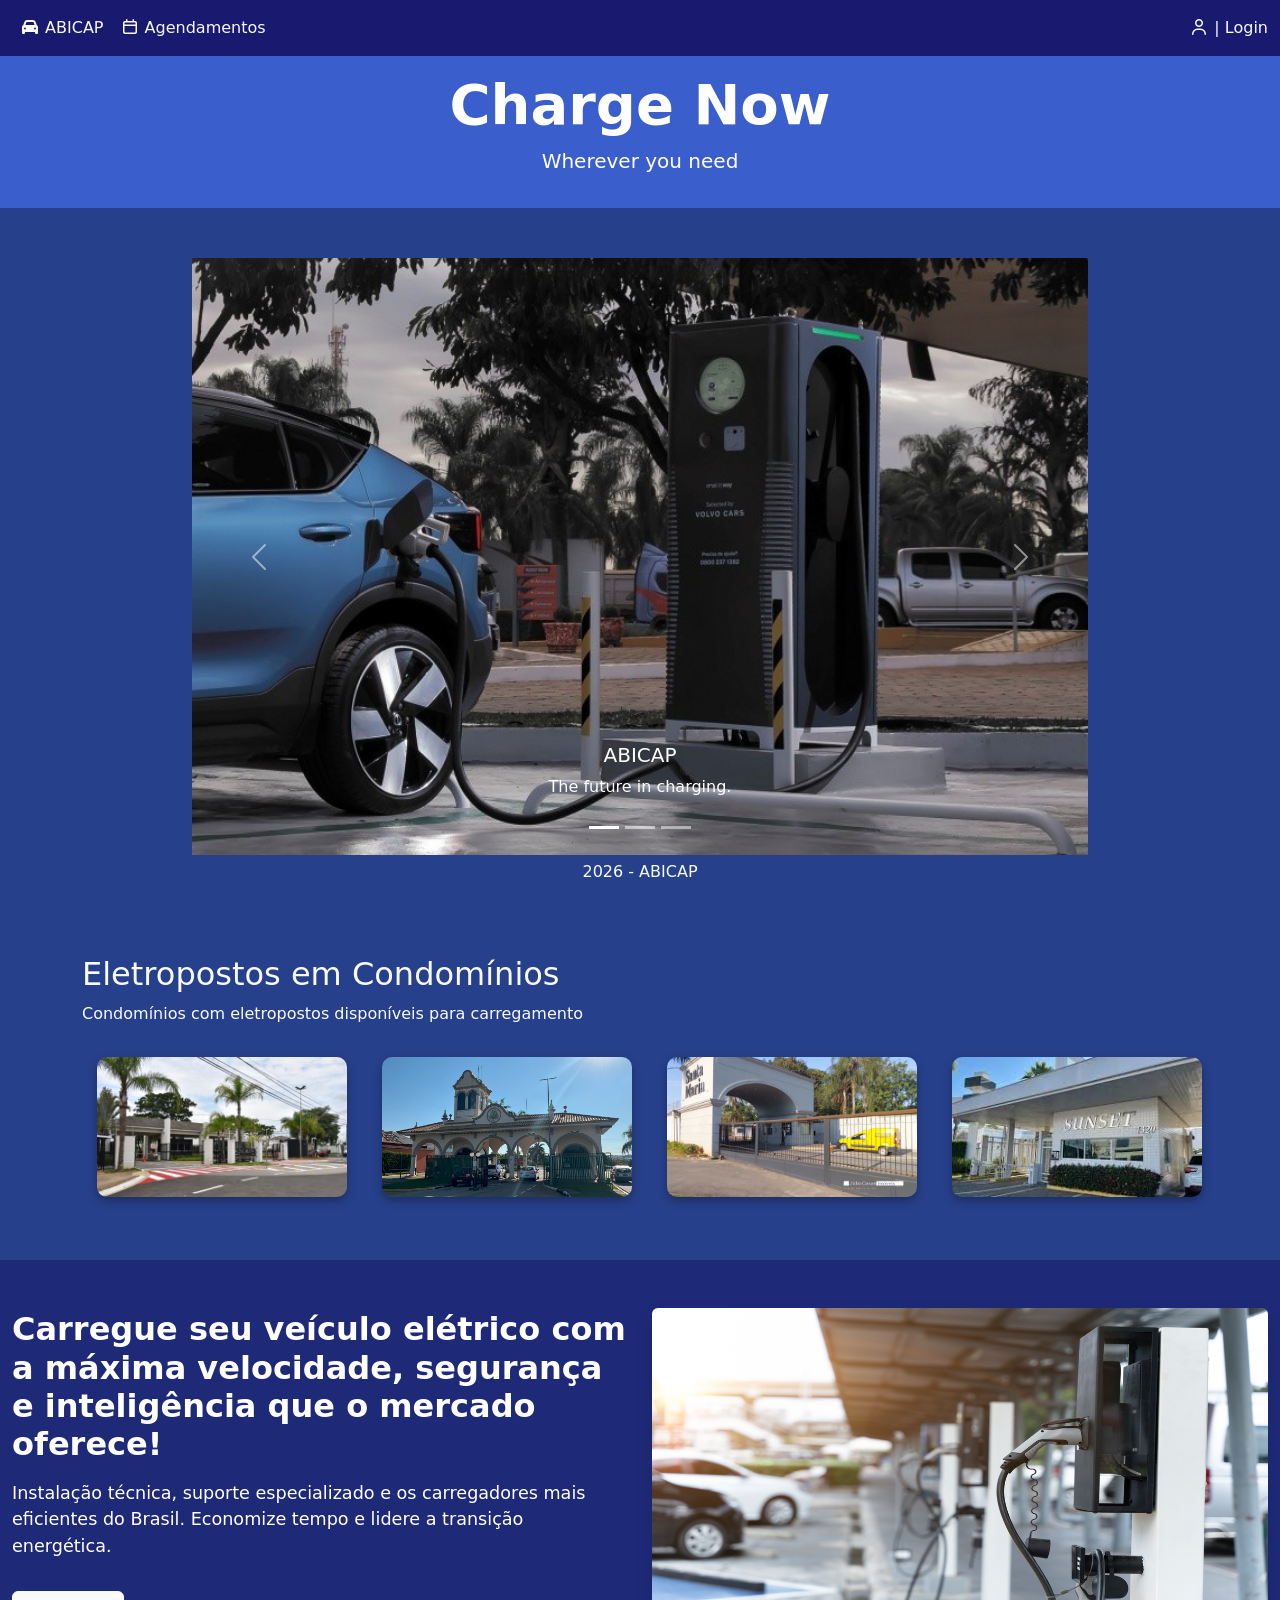
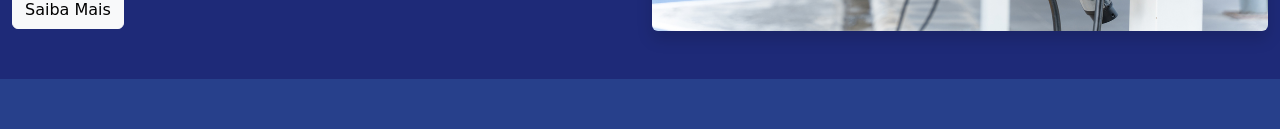
<file: index.html>
<!DOCTYPE html>
<html lang="pt-br">

<head>
    <meta charset="UTF-8">
    <meta name="viewport" content="width=device-width, initial-scale=1.0">
    <link rel="stylesheet" href="css/bootstrap.min.css">
    <link href="fontawesome/css/all.css" rel="stylesheet" />
    <title>ABICAP</title>

    <link rel="stylesheet" type="text/css" href="./css/richardCss.css">
    <style>
        body {
            background-color: #27408B;
        }
    </style>
</head>

<body class="body">
    <a id="topo"></a>

    <nav class="navbar fixed-top navbar-expand-lg" style="background-color: #191970;">
        <div class="container-fluid">
            <button class="navbar-toggler" type="button" data-bs-toggle="collapse" data-bs-target="#navbarText"
                aria-controls="navbarText" aria-expanded="false" aria-label="Toggle navigation">
                <span class="navbar-toggler-icon"></span>
            </button>
            <div class="collapse navbar-collapse" id="navbarText">
                <ul class="navbar-nav me-auto mb-2 mb-lg-0">
                    <li class="nav-item">
                        <a class="nav-link active text-light" aria-current="page" href="#"><i class="fa-solid fa-car text-light"></i> ABICAP</a>
                    </li>
                    <li class="nav-item">
                        <a class="nav-link text-light" href="./views/agendamentos.html"><i class="fa-regular fa-calendar text-light"></i> Agendamentos</a>
                    </li>
                </ul>
                <span class="navbar-text">
                        <a class="nav-link text-light" href="./views/login.html"><i class="fa-regular fa-user text-light"></i> | Login</a>
                </span>
            </div>
        </div>
    </nav>

    <div class="container-fluid text-white text-center py-3" style="margin-top: 55px; background-color: #3A5FCD;">
        <div class="container">
            <h1 class="display-4 fw-bold">Charge Now</h1>
            <p class="lead">Wherever you need</p>
        </div>
    </div>

    <div id="carouselExampleCaptions" style="margin-top: 50px; margin-bottom: 100px; width: 70%; height: 50%;" class="carousel slide mx-auto" data-bs-ride="carousel">
        <div class="carousel-indicators">
            <button type="button" data-bs-target="#carouselExampleCaptions" data-bs-slide-to="0" class="active"
                aria-current="true" aria-label="Slide 1"></button>
            <button type="button" data-bs-target="#carouselExampleCaptions" data-bs-slide-to="1"
                aria-label="Slide 2"></button>
            <button type="button" data-bs-target="#carouselExampleCaptions" data-bs-slide-to="2"
                aria-label="Slide 3"></button>
        </div>

        <div class="carousel-inner">
            <div class="carousel-item active">
                <img src="./imagens/eletroposto1.jpg" class="d-block w-100" alt="Planets Discovery">
                <div class="carousel-caption d-none d-md-block">
                    <h5>ABICAP</h5>
                    <p>The future in charging.</p>
                </div>
            </div>

            <div class="carousel-item">
                <img src="./imagens/eletroposto2.jpeg" class="d-block w-100" alt="Planets">
                <div class="carousel-caption d-none d-md-block">
                    <h5>Eletropostos</h5>
                    <p>Localização e disponibilidade.</p>
                </div>
            </div>

            <div class="carousel-item">
                <img src="./imagens/eletroposto3.png" class="d-block w-100" alt="Starships">
                <div class="carousel-caption d-none d-md-block">
                    <h5>Agendamento</h5>
                    <p>Atendimento e exclusividade.</p>
                </div>
            </div>
        </div>

        <button class="carousel-control-prev" type="button" data-bs-target="#carouselExampleCaptions"
            data-bs-slide="prev">
            <span class="carousel-control-prev-icon" aria-hidden="true"></span>
            <span class="visually-hidden">Previous</span>
        </button>

        <button class="carousel-control-next" type="button" data-bs-target="#carouselExampleCaptions"
            data-bs-slide="next">
            <span class="carousel-control-next-icon" aria-hidden="true"></span>
            <span class="visually-hidden">Next</span>
        </button>
    </div>

    <section class="galeria d-flex align-itens-center" id="galeria" aria-label="Galeria de Imagens">
        <div class="container">
            <div class="row">
                <div class="col-12">
                    <section class="texto-galeria" aria-label="Introdução a galeria">
                        <h2 class="text-light">Eletropostos em Condomínios</h2>
                        <p class="text-light">
                            Condomínios com eletropostos disponíveis para carregamento
                        </p>
                    </section>
                </div>

                <div class="galeria col-6 col-md-3">
                    <img src="./imagens/montBlanc.jpg" class="img-fluid" alt="Imagem Relíquias" loading="lazy">
                </div>
                <div class="galeria col-6 col-md-3">
                    <img src="./imagens/ibiti.jpg" class="img-fluid" alt="Imagem Relíquias" loading="lazy">
                </div>
                <div class="galeria col-6 col-md-3">
                    <img src="./imagens/santaMaria.jpg" class="img-fluid" alt="Imagem Relíquias" loading="lazy">
                </div>
                <div class="galeria col-6 col-md-3">
                    <img src="./imagens/sunset.jpg" class="img-fluid" alt="Imagem Relíquias" loading="lazy">
                </div>
            </div>
        </div>
    </section>
    <br><br>

    <section class="novidades py-5" style="margin-bottom: 50px" id="novidades-mobile" aria-label="Novidades">
        <div class="container-fluid">

            <div class="row align-items-center">

                <div class="col-md-6 text-white">
                    <div aria-label="Texto Novidades">
                        <h2 class="mb-3">Carregue seu veículo elétrico com a máxima velocidade, segurança e inteligência que o mercado oferece!</h2>

                        <p>
                            Instalação técnica, suporte especializado e os carregadores mais eficientes do Brasil. Economize tempo e lidere a transição energética.
                        </p>

                        <a class="btn btn-light mt-3" href="#" target="_blank" rel="noopener noreferrer">
                            Saiba Mais
                        </a>
                    </div>
                </div>

                <div class="col-md-6 text-center">
                    <figure class="mb-0">
                        <img 
                            class="img-fluid rounded shadow"
                            src="./imagens/bannerEletroposto.jpg"
                            alt="Banner: novidades especiais"
                            loading="lazy">
                    </figure>
                </div>

            </div>

        </div>
    </section>

    <footer class="fixed-bottom">
        <p class="text-light text-center">2026 - ABICAP</p>
    </footer>

    <script src="js/bootstrap.bundle.min.js"></script>
</body>
</html>
</file>
<file: css/richardCss.css>
.whatsapp {
    position: fixed;
    bottom: 10%;
    top: 400px;
    right: 20px;
    z-index: 200;
}

.whatsapp img {
    height: 70px;
}

.whatsapp .pulse {
    animation: pulse 0.7s infinite;
    margin: 0 auto;
    display: table;
    margin-top: 50px;
    animation-direction: alternate;
    -webkit-animation-name: pulse;
    animation-name: pulse;
}

@-webkit-keyframes pulse {
    0% {
        -webkit-transform: scale(1);
        -webkit-filter: brightness(100%);
    }
    100% {
        -webkit-transform: scale(1.1);
        -webkit-filter: brightness(110%);
    }
}

@keyframes pulse {
    0% {
        transform: scale(1);
        filter: brightness(100%);
    }
    100% {
        transform: scale(1.1);
        filter: brightness(110%);
    }
}

.galeria img{
    width: 250px;
    margin: 15px;
    border-radius: 10px;

    /* Shadow */
    box-shadow: 0px 4px 10px rgba(0, 0, 0, 0.3);
    transition: 0.3s;
}

.galeria img:hover{
    transform: scale(1.05);
    box-shadow: 0px 8px 20px rgba(0, 0, 0, 0.6);
}
.novidades {
    background-color: #1e2a78;
}

.novidades h2 {
    font-weight: bold;
}

.novidades p {
    font-size: 1.1rem;
}

.novidades img {
    transition: 0.3s;
}

.novidades img:hover {
    transform: scale(1.03);
}
</file>
